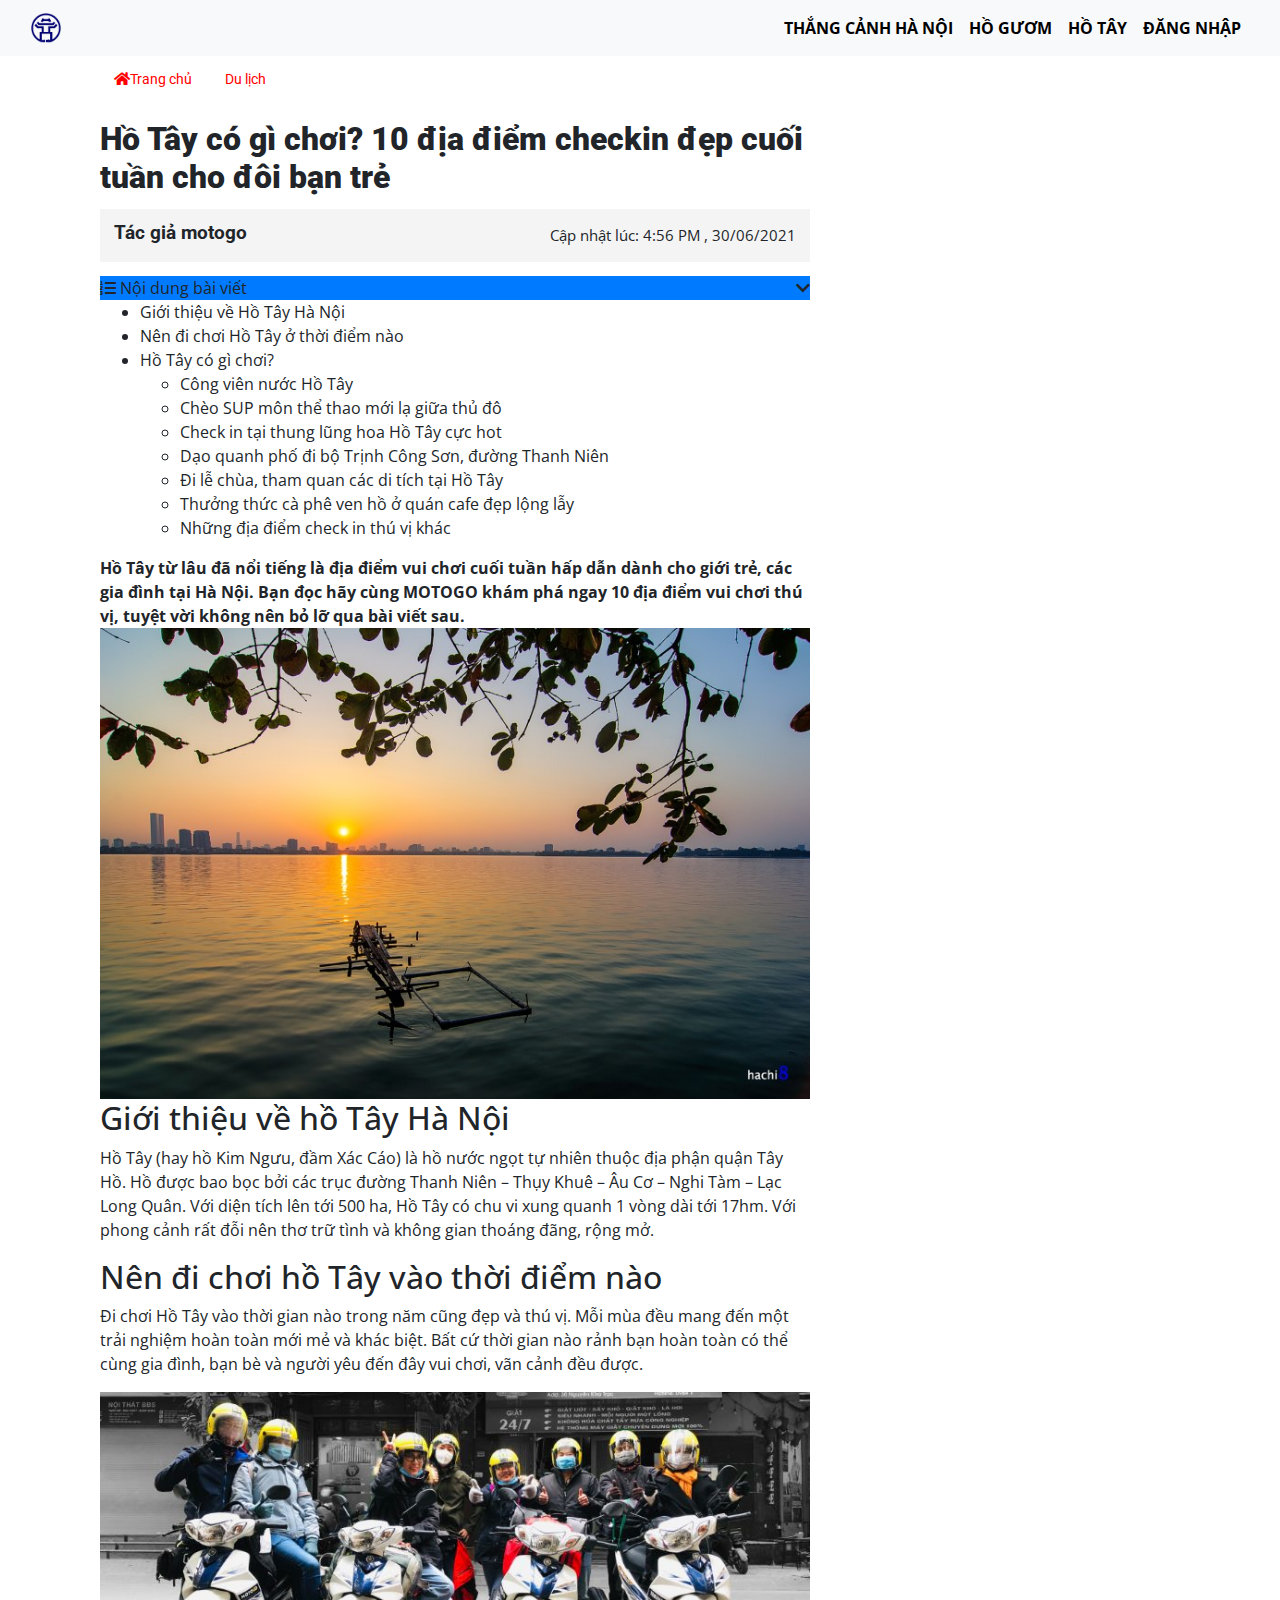
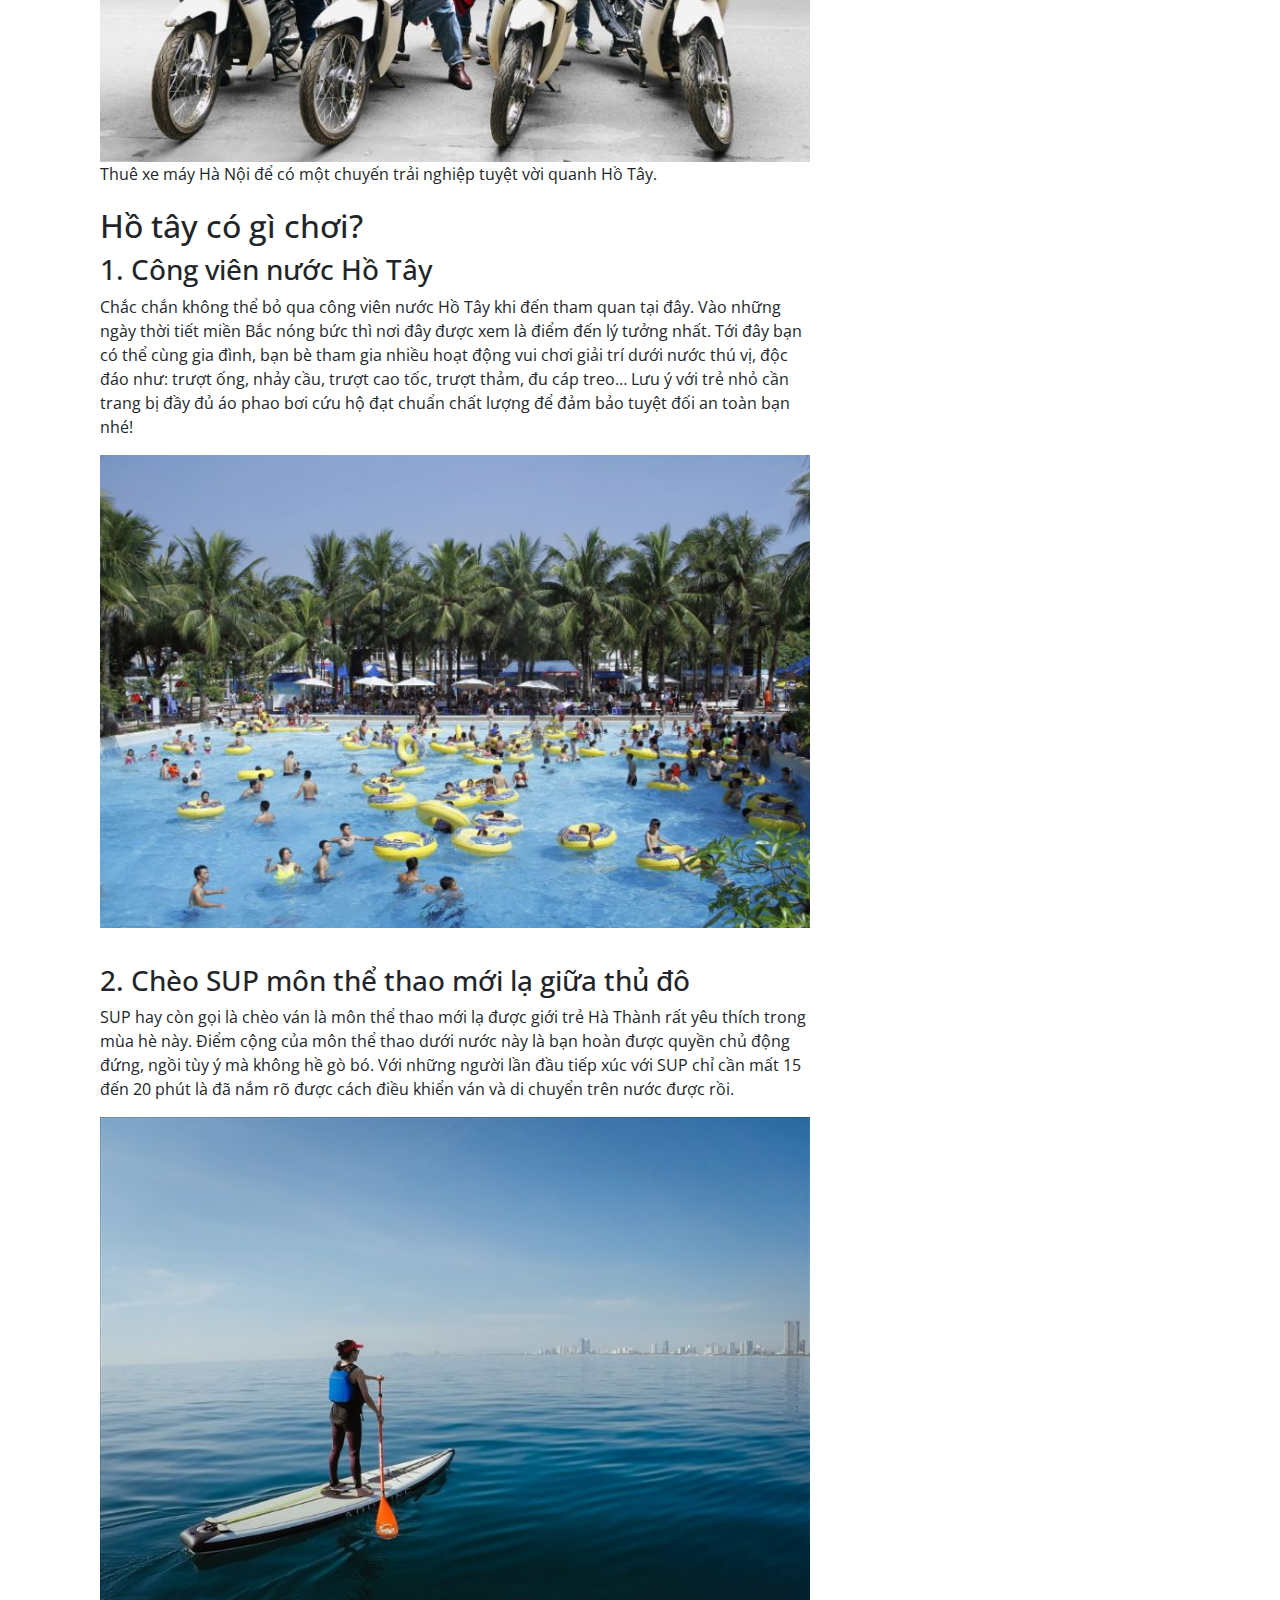
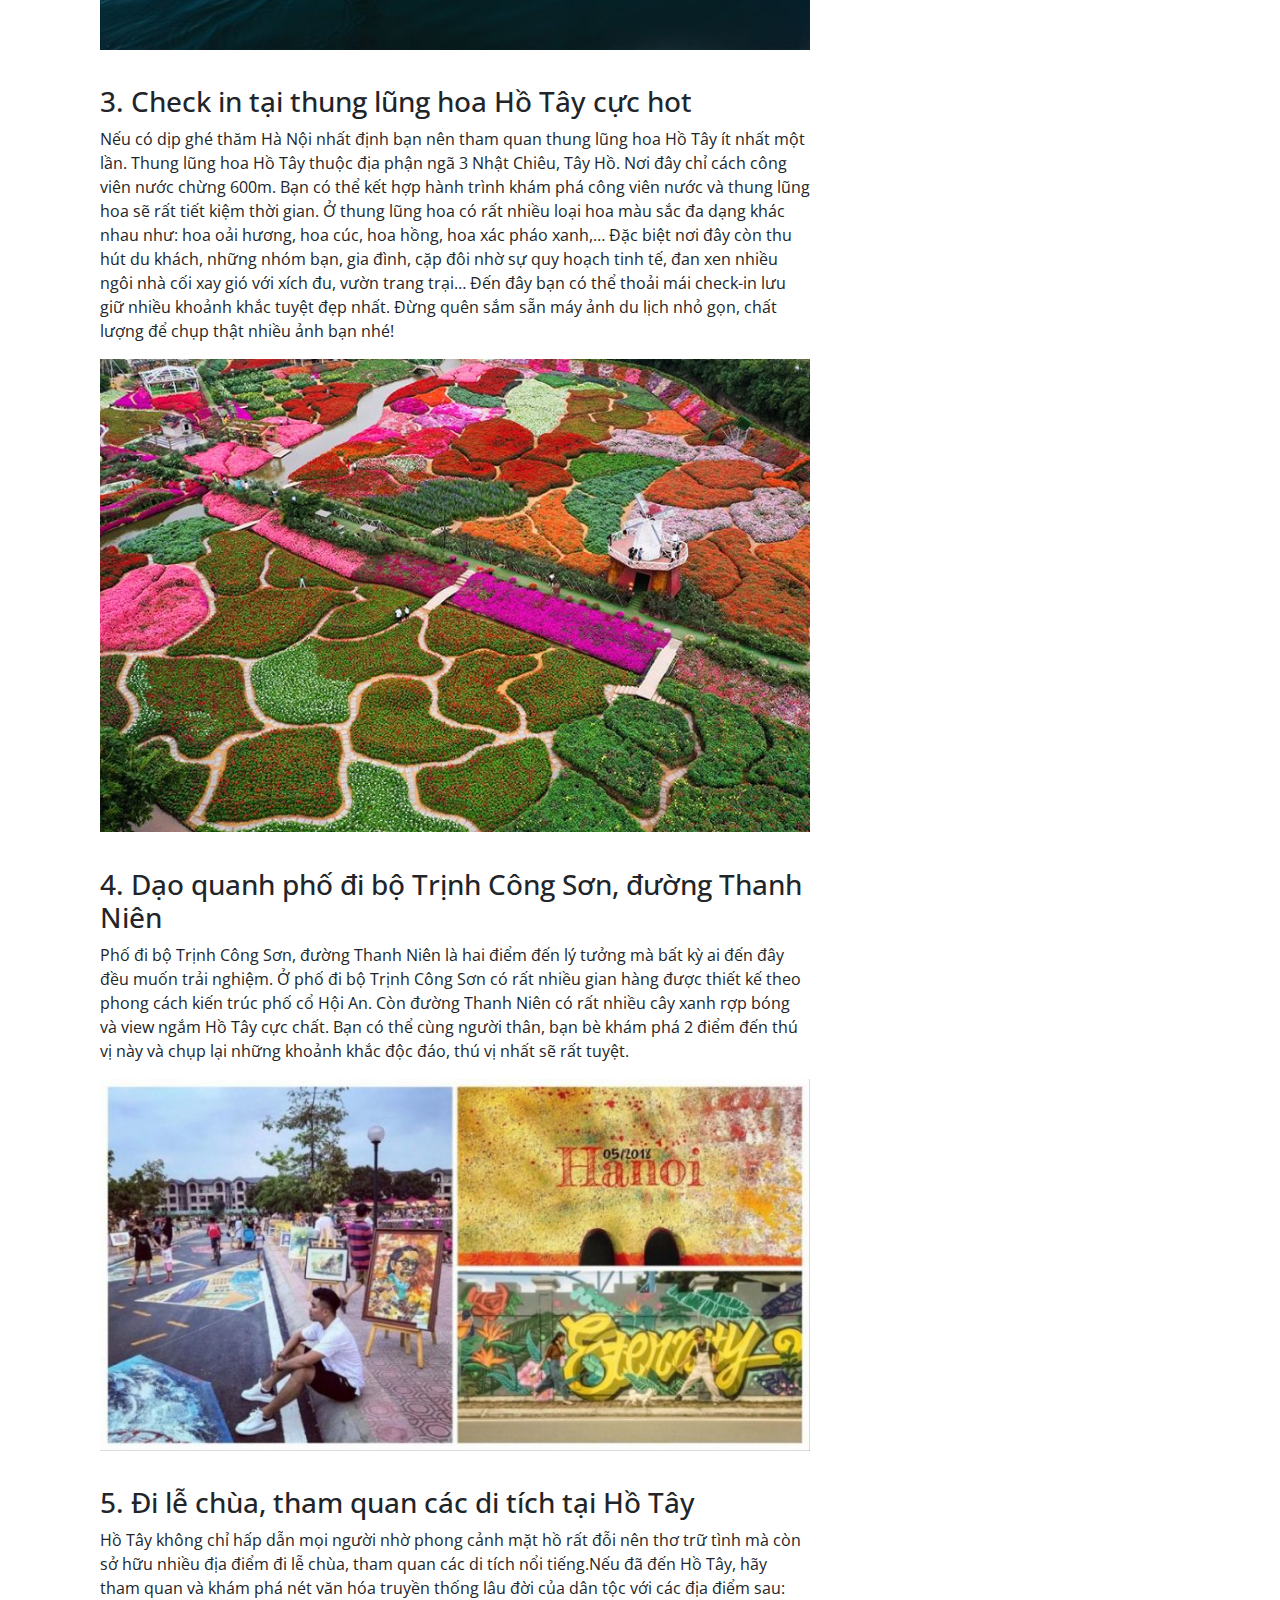
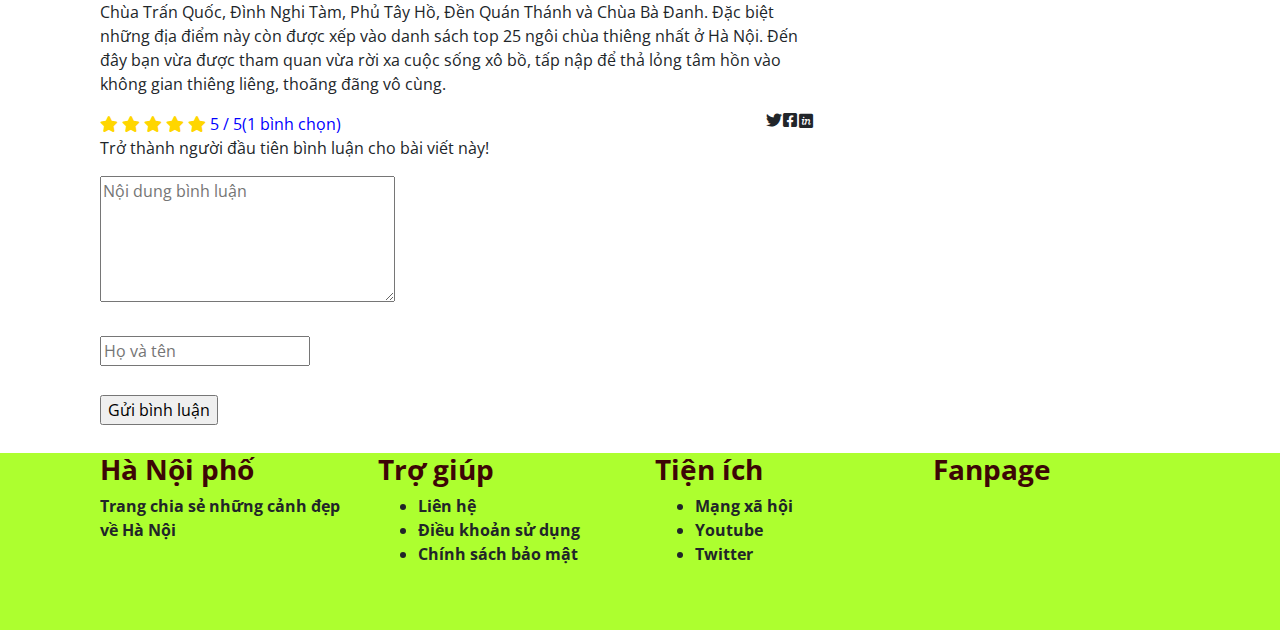
<file: hotay.html>
<!DOCTYPE html>
<html lang="en">

<head>
    <meta charset="UTF-8">
    <meta name="geo.region" content="VN-DN" >
    <meta http-equiv="X-UA-Compatible" content="IE=edge">
    <meta name="viewport" content="width=device-width, initial-scale=1.0">
    <!-- Latest compiled and minified CSS -->
    <script src="https://code.jquery.com/jquery-3.2.1.slim.min.js"></script>
    <script src="https://cdnjs.cloudflare.com/ajax/libs/popper.js/1.12.9/umd/popper.min.js"></script>
    <script src="https://maxcdn.bootstrapcdn.com/bootstrap/4.0.0/js/bootstrap.min.js"></script>
    <link rel="stylesheet" href="https://maxcdn.bootstrapcdn.com/bootstrap/4.0.0/css/bootstrap.min.css">
    <link rel="stylesheet" href="css/main.css">
    <link rel="stylesheet" href="fontawesome/css/all.css">
    <title>Thắng cảnh Hà Nội</title>
    <title>Tìm hiểu về Hồ Hoàn Kiếm(Hồ Gươm) tại Hà Nội</title>
    <title>Các địa điểm tham quan ở Hồ Hoàn Kiếm/Hồ Gươm</title>
    <title>Phương tiện tham quan quanh Hồ Hoàn Kiếm/Hồ Gươm</title>
    <meta name="description" content="Hồ gươm địa điểm đẹp">
    <meta name="keywords" content="Hồ Tây,Hồ Gươm">
</head>

<body>
    <div id="fb-root"></div>
    <script async defer crossorigin="anonymous" src="https://connect.facebook.net/vi_VN/sdk.js#xfbml=1&version=v12.0"
        nonce="bRfaIv0g"></script>
    <style>
        @import url('https://fonts.googleapis.com/css2?family=Roboto&display=swap');

        p.breadcrumbs a {
            color: #333333;
            display: inline;
            font-family: Roboto;
            font-size: 0.9rem;
            line-height: 1.2rem;
            text-align: left;
            display: inline-block;
            padding: 2%;
            color: red;
        }

        h1.page-header {
            color: #212529;
            font-family: Roboto;
            font-size: 2rem;
            font-weight: 900;
            margin: 0px 0px 1%;
            padding: 0px 0px 0.8%;
            text-align: left;
        }

        span.author-name {
            color: #212529;
            font-family: Roboto;
            font-size: 1.2rem;
            font-weight: 700;
            line-height: 1.3rem;
            text-align: left;

        }

        span.ml-auto {
            color: #212529;
            font-size: 15px;
            margin: 0px 0px 0px 3%;
            text-align: right;
        }

        .post-author {
            background-color: #f4f4f4;
            color: #212529;
            font-size: 1rem;
            line-height: 1.5rem;
            margin: 0px 0px 2%;
            padding: 2%;

        }
    </style>
    <nav class="navbar navbar-expand-md navbar-fixed-top navbar-light bg-light sticky-top">
        <div class="container-fluid">
            <a href="index.html" class="navbar-branch">
                <img src="images/Emblem_of_Hanoi.svg.png" alt="" width="30">
            </a>
            <button class="navbar-toggler" type="button" data-toggle="collapse" data-target="#collapsibleNavbar">
                <span class="navbar-toggler-icon"></span>
            </button>
            <div class="collapse navbar-collapse" id="navbarResponsive">
                <ul class=" navbar-nav ml-auto">
                    <li class="nav-item">
                        <a href="thangcanhhanoi.html" class="nav-link">Thắng cảnh Hà Nội</a>
                    </li>
                    <li class="nav-item">
                        <a href="hoguom.html" class="nav-link">Hồ Gươm</a>
                    </li>
                    <li class="nav-item">
                        <a href="hotay.html" class="nav-link">Hồ Tây</a>
                    </li>
                    <li class="nav-item">
                        <a href="login.html" class="nav-link">Đăng nhập</a>
                    </li>
                </ul>
            </div>
        </div>
    </nav>
    <div class="container">
        <div class="row">
            <div class="col-md-12">
                <div class="col-xs-12 col-sm-12 col-md-8 col-lg-8">
                    <p class="breadcrumbs">
                        <a href="#"> <i class="fas fa-home"></i>Trang chủ</a>
                        <a href="#">Du lịch</a>
                    </p>
                    <h1 class="page-header">Hồ Tây có gì chơi? 10 địa điểm checkin đẹp cuối tuần cho đôi bạn trẻ</h1>
                    <div class="post-author d-flex justify-content-between">
                        <span class="author-name">Tác giả motogo</span>
                        <div class="ml-auto-wp"><span class="ml-auto">Cập nhật lúc: 4:56 PM , 30/06/2021</span></div>
                    </div>
                    <div class="header-click d-flex justify-content-between align-center bg-primary p-10">
                        <div class="header-title">
                            <i class="fas fa-list-ol"></i>
                            <span>Nội dung bài viết</span>
                        </div>
                        <div class="down">
                            <i class="fas fa-chevron-down"></i>
                        </div>
                    </div>
                    <ul>
                        <li>Giới thiệu về Hồ Tây Hà Nội</li>
                        <li>Nên đi chơi Hồ Tây ở thời điểm nào</li>
                        <li>Hồ Tây có gì chơi?</li>
                        <ul>
                            <li>Công viên nước Hồ Tây</li>
                            <li>Chèo SUP môn thể thao mới lạ giữa thủ đô</li>
                            <li>Check in tại thung lũng hoa Hồ Tây cực hot</li>
                            <li>Dạo quanh phố đi bộ Trịnh Công Sơn, đường Thanh Niên</li>
                            <li>Đi lễ chùa, tham quan các di tích tại Hồ Tây</li>
                            <li>Thưởng thức cà phê ven hồ ở quán cafe đẹp lộng lẫy</li>
                            <li>Những địa điểm check in thú vị khác</li>
                        </ul>

                    </ul>
                    <strong>Hồ Tây từ lâu đã nổi tiếng là địa điểm vui chơi cuối tuần hấp dẫn dành cho giới trẻ, các gia
                        đình
                        tại Hà Nội. Bạn đọc hãy cùng MOTOGO khám phá ngay 10 địa điểm vui chơi thú vị, tuyệt vời không
                        nên bỏ lỡ qua bài viết sau.</strong>
                    <img src="images/ho-tay.jpg" alt="" class="d-block w-100">
                    <h2>Giới thiệu về hồ Tây Hà Nội</h2>
                    <p>Hồ Tây (hay hồ Kim Ngưu, đầm Xác Cáo) là hồ nước ngọt tự nhiên thuộc địa phận quận Tây Hồ. Hồ
                        được bao bọc bởi các trục đường Thanh Niên – Thụy Khuê – Âu Cơ – Nghi Tàm – Lạc Long Quân. Với
                        diện tích lên tới 500 ha, Hồ Tây có chu vi xung quanh 1 vòng dài tới 17hm. Với phong cảnh rất
                        đỗi nên thơ trữ tình và không gian thoáng đãng, rộng mở.</p>
                    <h2>Nên đi chơi hồ Tây vào thời điểm nào</h2>
                    <p>Đi chơi Hồ Tây vào thời gian nào trong năm cũng đẹp và thú vị. Mỗi mùa đều mang đến một trải
                        nghiệm hoàn toàn mới mẻ và khác biệt. Bất cứ thời gian nào rảnh bạn hoàn toàn có thể cùng gia
                        đình, bạn bè và người yêu đến đây vui chơi, vãn cảnh đều được.</p>
                    <img src="images/anh-chup-khach-ho-tay.jpg" alt="" class="d-block w-100">
                    <figcaption style="margin-bottom: 3%;">Thuê xe máy Hà Nội để có một chuyến trải nghiệp tuyệt vời
                        quanh Hồ Tây.</figcaption>
                    <h2>Hồ tây có gì chơi?</h2>
                    <h3>1. Công viên nước Hồ Tây</h3>
                    <p>Chắc chắn không thể bỏ qua công viên nước Hồ Tây khi đến tham quan tại đây. Vào những ngày thời
                        tiết miền Bắc nóng bức thì nơi đây được xem là điểm đến lý tưởng nhất.

                        Tới đây bạn có thể cùng gia đình, bạn bè tham gia nhiều hoạt động vui chơi giải trí dưới nước
                        thú vị, độc đáo như: trượt ống, nhảy cầu, trượt cao tốc, trượt thảm, đu cáp treo… Lưu ý với trẻ
                        nhỏ cần trang bị đầy đủ áo phao bơi cứu hộ đạt chuẩn chất lượng để đảm bảo tuyệt đối an toàn bạn
                        nhé!</p>
                    <img style="margin-bottom: 5%;" src="images/Gia-ve-vao-cong-cong-vien-nuoc-ho-tay-01.jpg" alt=""
                        class="d-block w-100">
                    <h3>2. Chèo SUP môn thể thao mới lạ giữa thủ đô</h3>
                    <p>SUP hay còn gọi là chèo ván là môn thể thao mới lạ được giới trẻ Hà Thành rất yêu thích trong mùa
                        hè này. Điểm cộng của môn thể thao dưới nước này là bạn hoàn được quyền chủ động đứng, ngồi tùy
                        ý mà không hề gò bó. Với những người lần đầu tiếp xúc với SUP chỉ cần mất 15 đến 20 phút là đã
                        nắm rõ được cách điều khiển ván và di chuyển trên nước được rồi.</p>
                    <img src="images/cheo-sup-ho-tay.jpg" alt="" class="d-block w-100" style="margin-bottom: 5%;">
                    <h3>3. Check in tại thung lũng hoa Hồ Tây cực hot</h3>
                    <p>Nếu có dịp ghé thăm Hà Nội nhất định bạn nên tham quan thung lũng hoa Hồ Tây ít nhất một lần.
                        Thung lũng hoa Hồ Tây thuộc địa phận ngã 3 Nhật Chiêu, Tây Hồ. Nơi đây chỉ cách công viên nước
                        chừng 600m.

                        Bạn có thể kết hợp hành trình khám phá công viên nước và thung lũng hoa sẽ rất tiết kiệm thời
                        gian. Ở thung lũng hoa có rất nhiều loại hoa màu sắc đa dạng khác nhau như: hoa oải hương, hoa
                        cúc, hoa hồng, hoa xác pháo xanh,…

                        Đặc biệt nơi đây còn thu hút du khách, những nhóm bạn, gia đình, cặp đôi nhờ sự quy hoạch tinh
                        tế, đan xen nhiều ngôi nhà cối xay gió với xích đu, vườn trang trại… Đến đây bạn có thể thoải
                        mái check-in lưu giữ nhiều khoảnh khắc tuyệt đẹp nhất. Đừng quên sắm sẵn máy ảnh du lịch nhỏ
                        gọn, chất lượng để chụp thật nhiều ảnh bạn nhé!</p>
                    <img src="images/thung-lung-hoa-ho-tay.jpg" alt="" class="d-block w-100" style="margin-bottom: 5%;">
                    <h3>4. Dạo quanh phố đi bộ Trịnh Công Sơn, đường Thanh Niên</h3>
                    <p>Phố đi bộ Trịnh Công Sơn, đường Thanh Niên là hai điểm đến lý tưởng mà bất kỳ ai đến đây đều muốn
                        trải nghiệm. Ở phố đi bộ Trịnh Công Sơn có rất nhiều gian hàng được thiết kế theo phong cách
                        kiến trúc phố cổ Hội An. Còn đường Thanh Niên có rất nhiều cây xanh rợp bóng và view ngắm Hồ Tây
                        cực chất. Bạn có thể cùng người thân, bạn bè khám phá 2 điểm đến thú vị này và chụp lại những
                        khoảnh khắc độc đáo, thú vị nhất sẽ rất tuyệt.</p>
                    <img src="images/trinh-cong-son-ho-tay.jpg" alt="" class="d-block w-100" style="margin-bottom: 5%;">
                    <h3>5. Đi lễ chùa, tham quan các di tích tại Hồ Tây</h3>
                    <p>Hồ Tây không chỉ hấp dẫn mọi người nhờ phong cảnh mặt hồ rất đỗi nên thơ trữ tình mà còn sở hữu
                        nhiều địa điểm đi lễ chùa, tham quan các di tích nổi tiếng.Nếu đã đến Hồ Tây, hãy tham quan và
                        khám phá nét văn hóa truyền thống lâu đời của dân tộc với các địa điểm sau: Chùa Trấn Quốc, Đình
                        Nghi Tàm, Phủ Tây Hồ, Đền Quán Thánh và Chùa Bà Đanh. Đặc biệt những địa điểm này còn được xếp
                        vào danh sách top 25 ngôi chùa thiêng nhất ở Hà Nội. Đến đây bạn vừa được tham quan vừa rời xa
                        cuộc sống xô bồ, tấp nập để thả lỏng tâm hồn vào không gian thiêng liêng, thoãng đãng vô cùng.
                    </p>
                    <div class="post-meta-author d-flex justify-content-between">
                        <div class="star" style="color: rgb(255,214,0);">
                            <i class="fa fa-star"></i>
                            <i class="fa fa-star"></i>
                            <i class="fa fa-star"></i>
                            <i class="fa fa-star"></i>
                            <i class="fa fa-star"></i>
                            <span style="color: blue;">5 / 5(1 bình chọn)</span>
                        </div>

                        <div class="soical d-flex justify-content-between">
                            <i class="fab fa-twitter d-inline-block" style="padding-right: 2%;"></i>
                            <i class="fab fa-facebook-square d-inline-block"  style="padding-right:2%;"></i>
                            <i class="fab fa-invision d-inline-block" style="padding: 2%;"></i>
                        </div>
                    </div>
                    <p class="response-none">Trở thành người đầu tiên bình luận cho bài viết này!</p>
                    <textarea name="" id="" cols="30" rows="5" placeholder="Nội dung bình luận" style="margin-bottom: 4%;"></textarea>
                    <input type="text" placeholder="Họ và tên" class="d-block" style="margin-bottom: 4%;">
                    <input type="submit" name="submit" value="Gửi bình luận" class="d-block" style="margin-bottom: 4%;">
                </div>
            </div>
        </div>
    </div>

    <div id="footer">
        <div class="container">
            <div class="row ">
                <div class="col-md-12 d-flex justify-content-between">
                    <div class="col-md-3 col-xs-12 ">
                        <h3>Hà Nội phố</h3>
                        <p>Trang chia sẻ những cảnh đẹp về Hà Nội</p>
                    </div>
                    <div class="col-md-3 col-xs-12 ">
                        <h3>Trợ giúp</h3>
                        <ul>
                            <li>Liên hệ</li>
                            <li>Điều khoản sử dụng</li>
                            <li>Chính sách bảo mật</li>
                        </ul>
                    </div>

                    <div class="col-md-3 col-xs-12">
                        <h3>Tiện ích</h3>
                        <ul>
                            <li>Mạng xã hội</li>
                            <li>Youtube</li>
                            <li>Twitter</li>
                        </ul>
                    </div>
                    <div class="col-md-3 col-xs-12 ">
                        <h3>Fanpage</h3>
                        <iframe
                            src="https://www.facebook.com/plugins/page.php?href=https%3A%2F%2Fwww.facebook.com%2Fcuongunitop&tabs&width=340&height=130&small_header=false&adapt_container_width=true&hide_cover=false&show_facepile=true&appId"
                            width="340" height="130" style="border:none;overflow:hidden" scrolling="no" frameborder="0"
                            allowfullscreen="true"
                            allow="autoplay; clipboard-write; encrypted-media; picture-in-picture; web-share"></iframe>
                    </div>
                </div>
            </div>
        </div>
    </div>
</body>
</file>
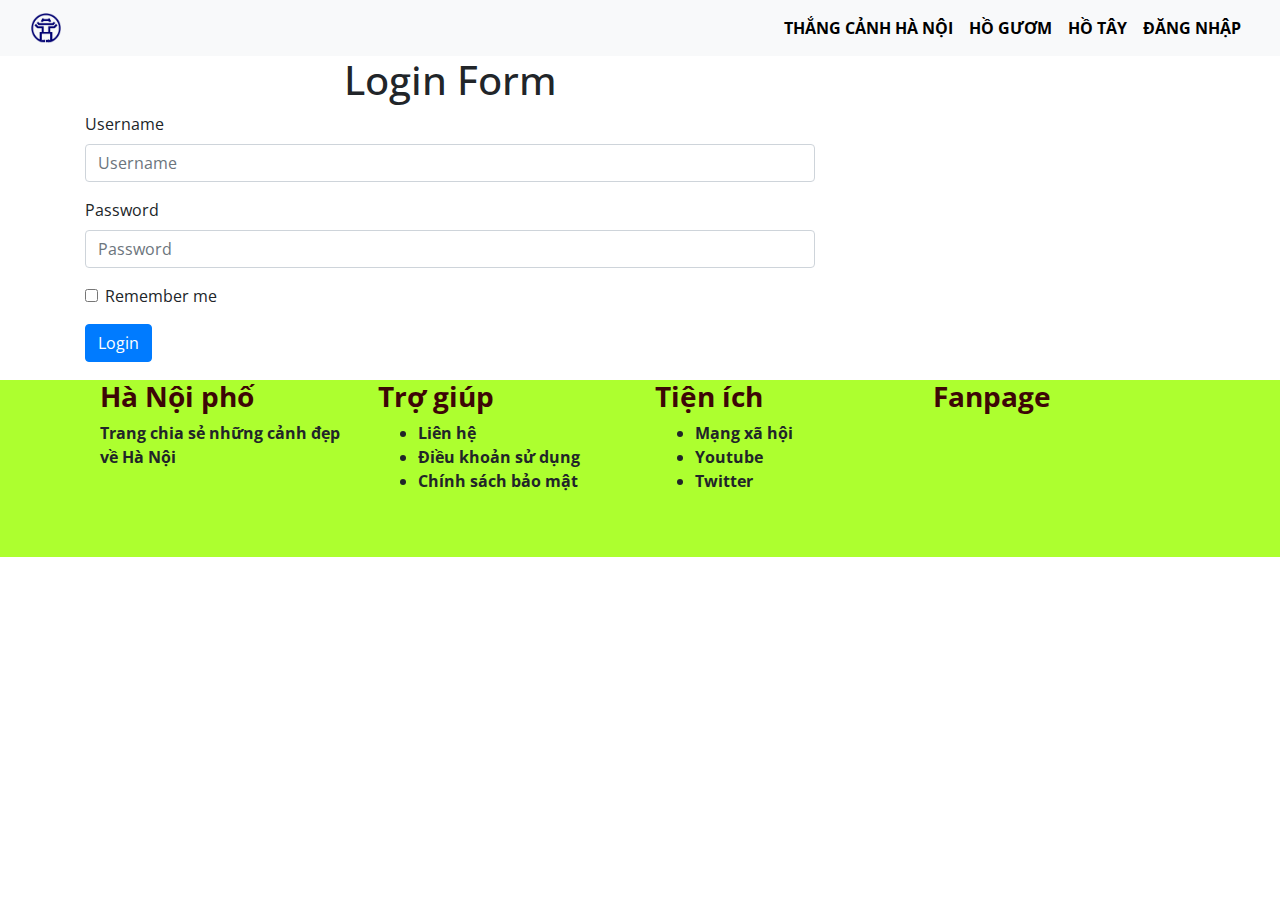
<file: login.html>
<!DOCTYPE html>
<html lang="en">

    <head>
        <meta charset="UTF-8">
        <meta name="geo.region" content="VN-DN" >
        <meta http-equiv="X-UA-Compatible" content="IE=edge">
        <meta name="viewport" content="width=device-width, initial-scale=1.0">
        <!-- Latest compiled and minified CSS -->
        <script src="https://code.jquery.com/jquery-3.2.1.slim.min.js"></script>
        <script src="https://cdnjs.cloudflare.com/ajax/libs/popper.js/1.12.9/umd/popper.min.js"></script>
        <script src="https://maxcdn.bootstrapcdn.com/bootstrap/4.0.0/js/bootstrap.min.js"></script>
        <link rel="stylesheet" href="https://maxcdn.bootstrapcdn.com/bootstrap/4.0.0/css/bootstrap.min.css">
        <link rel="stylesheet" href="css/main.css">
        <link rel="stylesheet" href="fontawesome/css/all.css">
        <title>Thắng cảnh Hà Nội</title>
        <title>Tìm hiểu về Hồ Hoàn Kiếm(Hồ Gươm) tại Hà Nội</title>
        <title>Các địa điểm tham quan ở Hồ Hoàn Kiếm/Hồ Gươm</title>
        <title>Phương tiện tham quan quanh Hồ Hoàn Kiếm/Hồ Gươm</title>
        <meta name="description" content="Hồ gươm địa điểm đẹp">
        <meta name="keywords" content="Hồ Tây,Hồ Gươm">
    </head>
<body>

    <nav class="navbar navbar-expand-md navbar-fixed-top navbar-light bg-light sticky-top">
        <div class="container-fluid">
            <a href="index.html" class="navbar-branch">
                <img src="images/Emblem_of_Hanoi.svg.png" alt="" width="30">
            </a>
            <button class="navbar-toggler" type="button" data-toggle="collapse" data-target="#collapsibleNavbar">
                <span class="navbar-toggler-icon"></span>
            </button>
            <div class="collapse navbar-collapse" id="navbarResponsive">
                <ul class=" navbar-nav ml-auto">
                    <li class="nav-item">
                        <a href="thangcanhhanoi.html" class="nav-link">Thắng cảnh Hà Nội</a>
                    </li>
                    <li class="nav-item">
                        <a href="" class="nav-link">Hồ Gươm</a>
                    </li>
                    <li class="nav-item">
                        <a href="hotay.html" class="nav-link">Hồ Tây</a>
                    </li>
                    <li class="nav-item">
                        <a href="" class="nav-link">Đăng nhập</a>
                    </li>
                </ul>
            </div>
        </div>
    </nav>
    <!-- content -->
    <div class="container">
        <div class="row">
            <div class="col-md-8">
                <h1 class="text-center">Login Form</h1>
                <form action="">
                    <div class="form-group">
                        <label for="username">Username </label>
                        <input type="text" name="username" id="username" placeholder="Username" class="form-control">
                    </div>
                    <div class="form-group">
                        <label for="password"> Password</label>
                        <input type="password" name="password" id="password" placeholder="Password"
                            class="form-control">
                    </div>
                    <div class="form-group form-check">
                        <input type="checkbox" name="remember-me" id="rememberme" class="form-check-input">
                        <label for="remember-me" class="form-check-label">Remember me</label>
                    </div>
                    <button name="btn-login" class="btn btn-primary">
                        Login
                    </button>
                </form>
            </div>
        </div>
    </div>
    <div id="footer">
        <div class="container">
          <div class="row ">
            <div class="col-md-12 d-flex justify-content-between">
              <div class="col-md-3 col-xs-12 ">
                <h3>Hà Nội phố</h3>
                <p>Trang chia sẻ những cảnh đẹp về Hà Nội</p>
              </div>
              <div class="col-md-3 col-xs-12 ">
                <h3>Trợ giúp</h3>
                <ul>
                  <li>Liên hệ</li>
                  <li>Điều khoản sử dụng</li>
                  <li>Chính sách bảo mật</li>
                </ul>
              </div>
    
              <div class="col-md-3 col-xs-12">
                <h3>Tiện ích</h3>
                <ul>
                  <li>Mạng xã hội</li>
                  <li>Youtube</li>
                  <li>Twitter</li>
                </ul>
              </div>
              <div class="col-md-3 col-xs-12 ">
                <h3>Fanpage</h3>
                <iframe
                  src="https://www.facebook.com/plugins/page.php?href=https%3A%2F%2Fwww.facebook.com%2Fcuongunitop&tabs&width=340&height=130&small_header=false&adapt_container_width=true&hide_cover=false&show_facepile=true&appId"
                  width="340" height="130" style="border:none;overflow:hidden" scrolling="no" frameborder="0"
                  allowfullscreen="true"
                  allow="autoplay; clipboard-write; encrypted-media; picture-in-picture; web-share"></iframe>
              </div>
            </div>
          </div>
        </div>
      </div>
</body>

</html>
</file>
<file: css/main.css>
@import url('https://fonts.googleapis.com/css2?family=Open+Sans&display=swap');
body{
    font-family: 'Open Sans', sans-serif;
}
.navbar-light .navbar-nav .nav-link {
    color: black;
    font-weight: bold;
    text-transform: uppercase;
}
.bg-light{
    background-color:#f1d3d3;
}
.jumbotron{
    padding:1rem;
    border-radius: 0;
}
.jumbotron p{
    font-family: "Helvetica Neue",Helvetica,Arial;
    color:red;
    font-weight: bold;
    font-size: 1.5rem;
}
.item{
    margin-bottom: 10%;
}
.item p{
    margin-top: 2%;
}
span.post-author{
    color:#6e6e6e;
display:inline;
font-size:0.8rem;
line-height:1.1rem;
padding:0 1% 0 0;
text-align:left;
}
span.post-cat{
    color:#6e6e6e;
    display:inline;
    font-size:0.8rem;
    line-height:1.1rem;
    padding:0 1% 0 0;
    text-align:left;
}
.item p{
    color:#212529;
font-family:Arial;
line-height:1.2rem;
margin-top:2%;
text-align:-webkit-center;
}
.new-post li{
    list-style-type:none;
    margin-bottom: 1.2rem;
}
ul.new-post{
    padding: 0;
    margin: 0;
}
.newpapper{
    display:flex;
}
.newpapper a{
    display: block;
    text-decoration: none;
    color: #000000;
    font-weight: 600;
    font-size: 0.8rem;
    margin-left: 1.2rem;
}

form label{
    display: block;
}
form{
    margin-bottom: 1.1rem;
}
h3.block-title{
  background-color:silver;
  margin-bottom: 3%;
  padding:1% 2%;
}
#footer{
    background-color: greenyellow;
}
#footer h3{
    color: rgb(61, 6, 6);
    font-weight: bold;
    margin-bottom: 3%;
}
#footer p{
    font-weight: bold;
}
#footer ul li{
    font-weight: bold;
}
</file>
